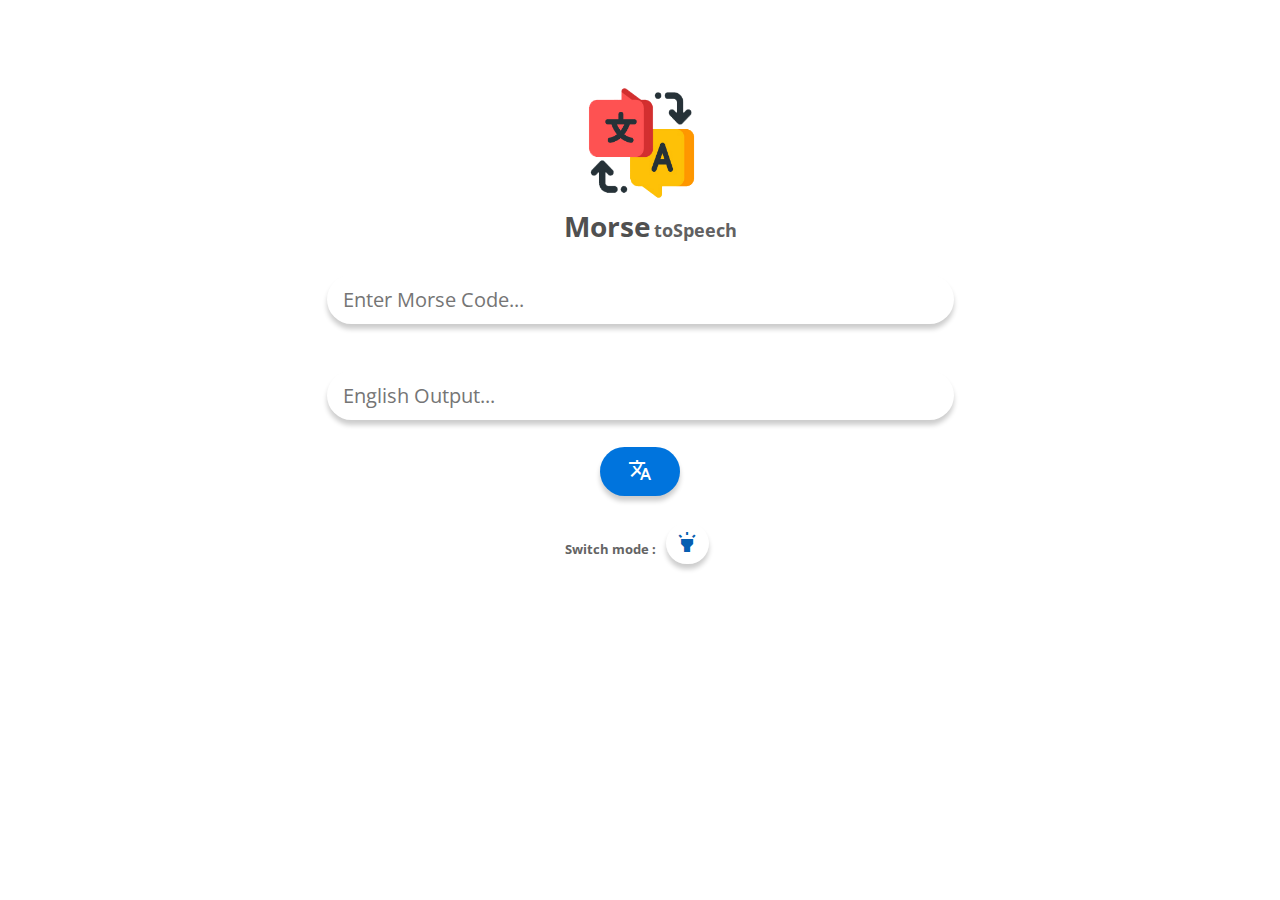
<file: index.html>
<!doctype html>
<html lang="en-US">
<head>
  <meta charset="utf-8">
  <meta http-equiv="Content-Type" content="text/html">
  <title>MorseToSpeech</title>
  <link rel="stylesheet" type="text/css" media="all" href="css/styles.css">
  <script type="text/javascript" src="js/jquery-1.10.2.min.js"></script>
  
  
  <meta name="viewport" content="width=device-width, initial-scale=1">

  <link href="https://fonts.googleapis.com/css?family=Open+Sans" rel="stylesheet">
  <link href="https://fonts.googleapis.com/icon?family=Material+Icons" rel="stylesheet">

  <script src='https://code.responsivevoice.org/responsivevoice.js'></script>
	<script type="text/javascript">
	 morseJSON = {
	".-": "a",
	"-...":"b",
	"-.-.": "c",
	"-..": "d",
	".":"e",
	"..-.":"f",
	"--.":"g",
	"....":"h",
	"..":"i",
	".---":"j",
    "-.-":"k", 
    ".-..":"l", 
    "--":"m", 
    "-.":"n", 
    "---":"o", 
    ".--.":"p", 
    "--.-":"q", 
    ".-.":"r", 
    "...":"s", 
    "-":"t", 
    "..-":"u", 
    "...-":"v", 
    ".--":"w", 
    "-..-":"x", 
    "-.--":"y", 
    "--..":"z", 
    ".----":"1", 
    "..---":"2", 
    "...--":"3", 
    "....-":"4", 
    ".....":"5", 
    "-....":"6", 
    "--...":"7", 
    "---..":"8", 
    "----.":"9", 
    "-----":"0", 
    "|":" "
};

function decode()
{
	 var letters = document.getElementById("ghusername").value.split(' ');
	 document.getElementById("ghoutput").value="";
	 for(var i =0; i<letters.length; i++)
	 {
	 	for(x in morseJSON)
	 	{
	 		if( letters[i] == x)
	 			{
	 				document.getElementById("ghoutput").value+=morseJSON[x];
	 			}
	 	}
	 }
	 responsiveVoice.speak(document.getElementById("ghoutput").value,"UK English Male", {volume: 1});
	 document.getElementById("ghoutput").write(document.getElementById("ghoutput").value);
	
}

</script>
</head>

<body>
  
  <br/><br/><br/>
  <img src="logo.png" width="120px" height="150px"/>
  <p class="tag"><b id="front">Morse</b><b id="rear">toSpeech</b></p>
    
    <p><input type="text" name="ghusername" id="ghusername" class="ghusername" placeholder="Enter Morse Code..."></p>
    
    <p><input type="text" name="ghoutput" id="ghoutput" class="ghoutput" placeholder="English Output..."></p>
	
	
  
  

  <button type="button" id="ghsubmitbtn" onclick="decode()"><i class="material-icons">translate</i></button>
  <br/>
  <div class="darkmode_toggle"><b class="tag">Switch mode :</b> <button id="dark"><i class="material-icons">
      highlight
      </i>  </button></div>
  
  
  
   
  </div>
<script type="text/javascript">

//Dark mode script
var darkEnabled = false; 
var place=document.getElementById("ghusername");
var place1=document.getElementById("ghoutput");
var tag=document.getElementsByClassName("tag");
$(document).ready(function() {
        $("#dark").on("click", switchDarkMode);
        $("#reset").on("click", reset);
        }
      );
      
      function switchDarkMode(){
        darkEnabled = !darkEnabled;
        if(darkEnabled){
          $("body").addClass("darkmode");
          $(place).addClass("darkmode_lite");
          $(place1).addClass("darkmode_lite");
          $(tag).addClass("lighttext");
        } else {
          $("body").removeClass("darkmode");
          $(place).removeClass("darkmode_lite");
          $(place1).removeClass("darkmode_lite");
          $(tag).removeClass("lighttext");

        }
      }
      
      function reset(){
        $("body").removeClass("darkmode");
        $(place).removeClass("darkmode_lite");
        $(place1).removeClass("darkmode_lite");
        $(tag).removeClass("lighttext");
      }
</script>
</body>
</html>
</file>
<file: css/styles.css>
html, body, div, span, applet, object, iframe, h1, h2, h3, h4, h5, h6, p, blockquote, pre, a, abbr, acronym, address, big, cite, code, del, dfn, em, img, ins, kbd, q, s, samp, small, strike, strong, sub, sup, tt, var, b, u, i, center, dl, dt, dd, ol, ul, li, fieldset, form, label, legend, table, caption, tbody, tfoot, thead, tr, th, td, article, aside, canvas, details, embed, figure, figcaption, footer, header, hgroup, menu, nav, output, ruby, section, summary, time, mark, audio, video {
  margin: 0;
  padding: 0;
  border: 0;
  font-size: 100%;
  font-family: 'Open Sans', sans-serif;
  vertical-align: baseline;
  outline: none;
  -webkit-font-smoothing: antialiased;
  -webkit-text-size-adjust: 100%;
  -ms-text-size-adjust: 100%;
  -webkit-box-sizing: border-box;
  -moz-box-sizing: border-box;
  box-sizing: border-box;
}
html { overflow-y: scroll; }
body {
  font-family: 'Open Sans', sans-serif;
  text-align: center;
  font-size: 62.5%;
  line-height: 1;
  color: #616161;
  padding: 35px 0;
}

br { display: block; line-height: 1.4em; } 

article, aside, details, figcaption, figure, footer, header, hgroup, menu, nav, section { display: block; }
ol, ul { list-style: none; }

input, textarea { 
  font-weight: :bold;
  font-family: 'Open Sans', sans-serif;
  outline: none; 
}

blockquote, q { quotes: none; }
blockquote:before, blockquote:after, q:before, q:after { content: ''; content: none; }
strong, b { font-weight: bold; } 

table { border-collapse: collapse; border-spacing: 0; }
img { border: 0; max-width: 100%; }

h1 { 
  color: #646464;
  font-size: 4.0em;
  line-height: 1.6em;
  margin-bottom: 10px;
}

h2 {
  font-size: 2.8em;
  line-height: 1.55em;
  margin-bottom: 4px;
  color: #888;
}

p {
  font-size: 1.4em;
  line-height: 1.55em;
  margin-bottom: 12px;
}

a { 
  color: #8eadd2;
}
a:hover {
  color: #6e91b9;
}


/* page structure */
#w {
  display: block;
  width: 100%;
  margin: 0 auto;
  background:rgb(0,0,0,0);
  padding: 15px 25px;
  text-align:center;
 
}

#ghapidata {
  display: block;
  padding: 25px 0;
}

#loader {
  display: block;
  width: 200px;
  height: 200px;
  margin: 0 auto;
}


/* page content styles */
#imgholder
{
  min-width:100px;
  min-height:100px;
  

}
header{
  width:100%;
  height:45px;
  background:transparent;

}
#theImg
{
  width:13%;
  height:10%;
  min-width:200px;
  min-height:170px;
  margin-bottom: 30px;
}

#front
{
  font-weight: bold;
  font-family: inherit;
  
  font-size:2.0em;
  padding:20px;
  padding-right:3px;
  margin-bottom:20px;
  color:rgb(80,80,80);
}
#rear
{
  
  margin-bottom:20px;
  font-size: 1.3em;
}



.darkmode_toggle{
  margin-bottom:20px;
}
/* input field */
#ghusername, #ghoutput {

  padding: 5px 8px;
  font-size: 1.4em;
  padding:10px;
  padding-left:15px;
  width: 70%;
  max-width:600px;
  margin-left:auto;
  margin-top:20px;
  margin-right:auto;
  margin-bottom: 15px;
  border-radius: 50px;
  box-shadow: 0 5px 5px rgba(0,0,0,0.20);
  transition:0.3s ease;
  border: 1px solid transparent;
}

#ghusername:hover, #ghusername:active,#ghoutput:hover, #ghoutput:active{
  box-shadow: 0 7px 7px rgba(0,0,0,0.20);
}

#ghsubmitbtn {
  display: inline-block;
  padding:10px;
  padding-left:13px;
  padding-right:13px;
  color:#fff;
  background-color: rgb(0,116,221);
  text-align:center;
  border-radius: 50px;
  font-weight: bold;
  transition: 0.3s ease;
  outline:none;
  width:80px;
  border:1px solid transparent;
  box-shadow: 0 5px 5px rgba(0,0,0,0.20);
}
#ghsubmitbtn:hover {
  background-color: rgb(20,147,255);
  box-shadow: 0 9px 9px rgba(0,0,0,0.20);
}
#ghsubmitbtn:active {
  outline:none;
}

/* clearfix */
.clearfix:after { content: "."; display: block; clear: both; visibility: hidden; line-height: 0; height: 0; }
.clearfix { display: inline-block; }
 
html[xmlns] .clearfix { display: block; }
* html .clearfix { height: 1%; }

.darkmode{
  background-color: rgb(30,30,30);
  transition: background-color 1s;
}

.darkmode_lite
{
  border:1px solid rgb(50,50,50);
  background:rgb(50,50,50);
  color:rgb(0,128,255);
}
.lighttext
{
  color:rgb(200,200,200);
}

.ghcontent
{
  text-align:center;
  width:50%;
  margin-left:auto;
  margin-right:auto;
}

.card
{
  
  margin:10px;
  text-align:center;
}
.card span{
  font-size:1.5em;
}
#spacer
{
  color:white;
  cursor: auto;
}
.card #text{
  font-weight: 250;
  font-size: 1.0em;
}
#followdetails
{
  width:100%;
  float:center;
  text-align:center;
  margin-left: auto;
  margin-right: auto;

}
.avi{
  display:block;
}

.darkmode_toggle
{
  font-family: 'Open Sans', sans-serif;
  padding:15px;
  margin:5px;
  font-size:1.3em;
  text-align:center;
  color:rgb(100,100,100);
}


.tag{
  text-decoration: none;
}
.darkmode_toggle button
{
  color:rgb(6, 94, 177);
  outline:none;
  border: 1px solid transparent;
  border-radius: 50px;
  padding:6px;
  padding-left:8.5px;
  padding-right:8.5px;
  margin:7px;
  background: rgba(255,255,255,0.2);
  box-shadow: 0 5px 5px rgba(0,0,0,0.20);
}

.darkmode_toggle button:hover,.darkmode_toggle button:active {
  box-shadow: 0 8px 8px rgba(0,0,0,0.20);
}
</file>
